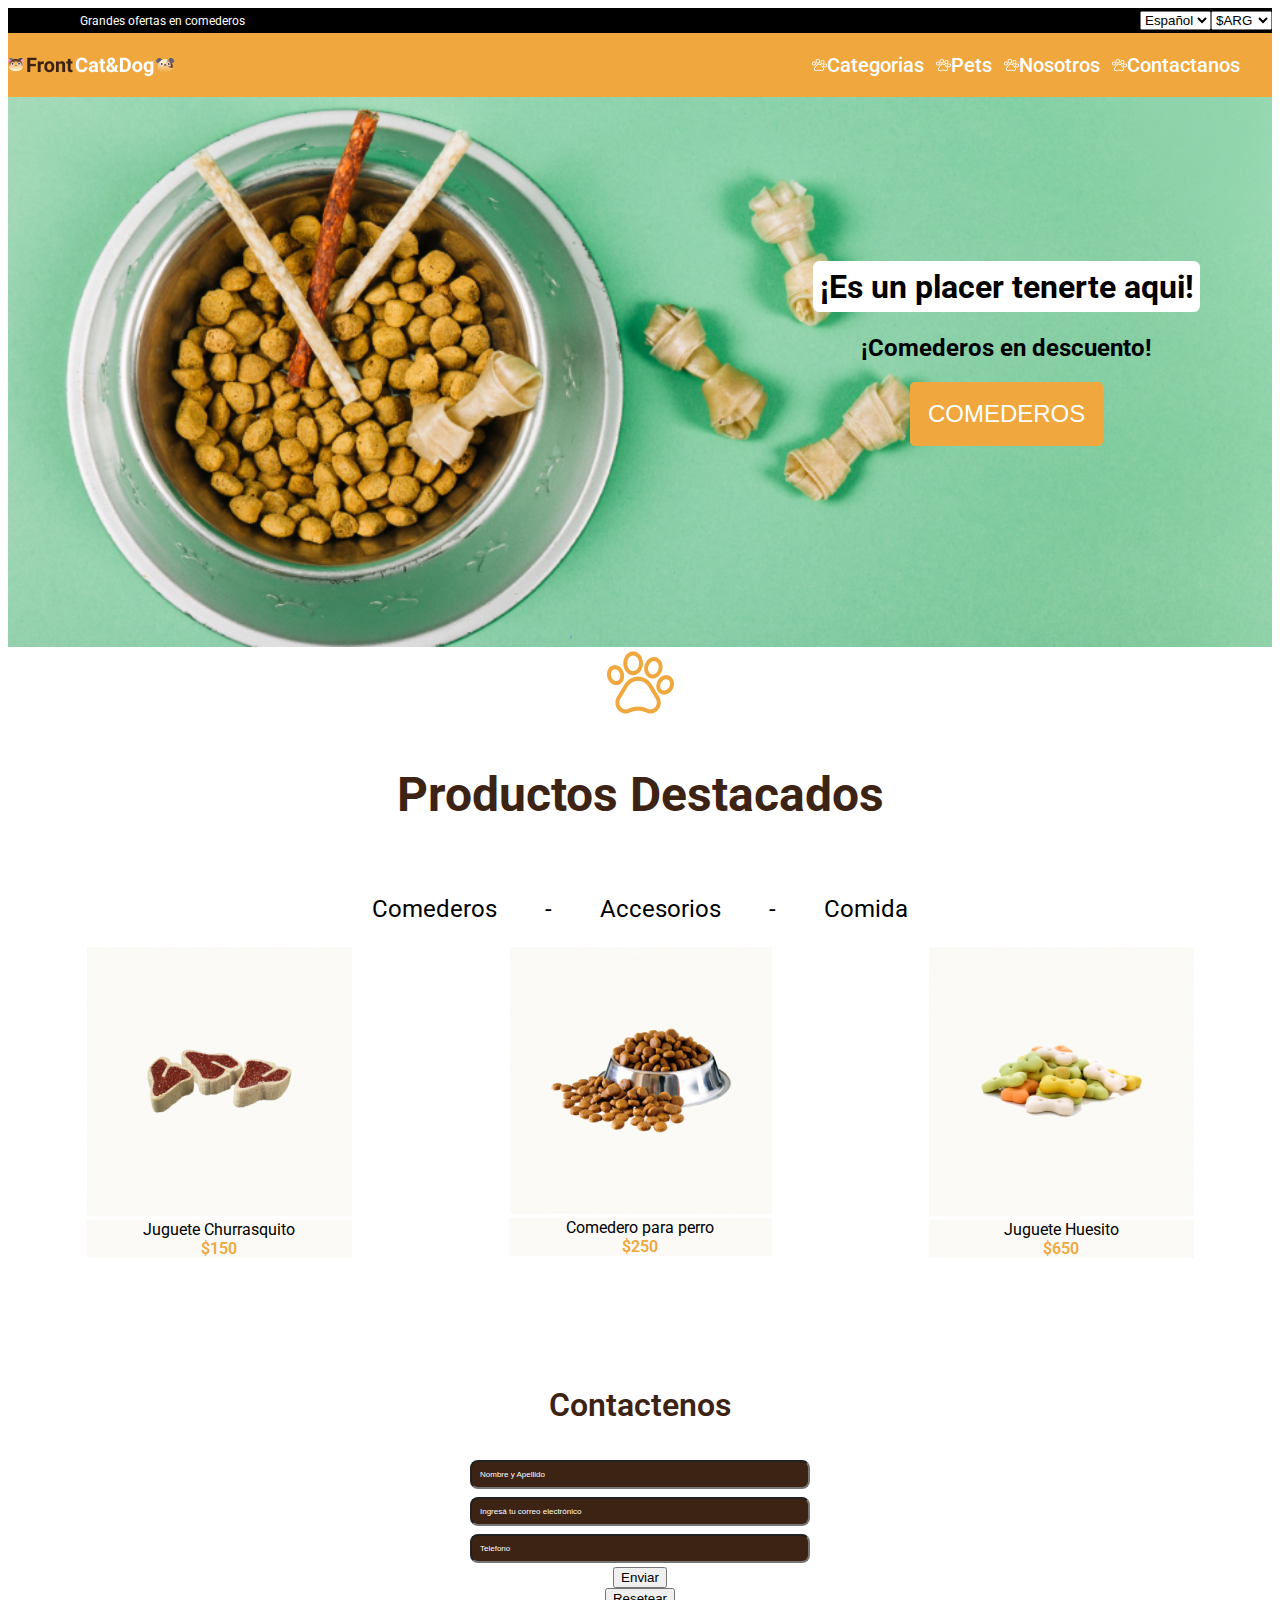
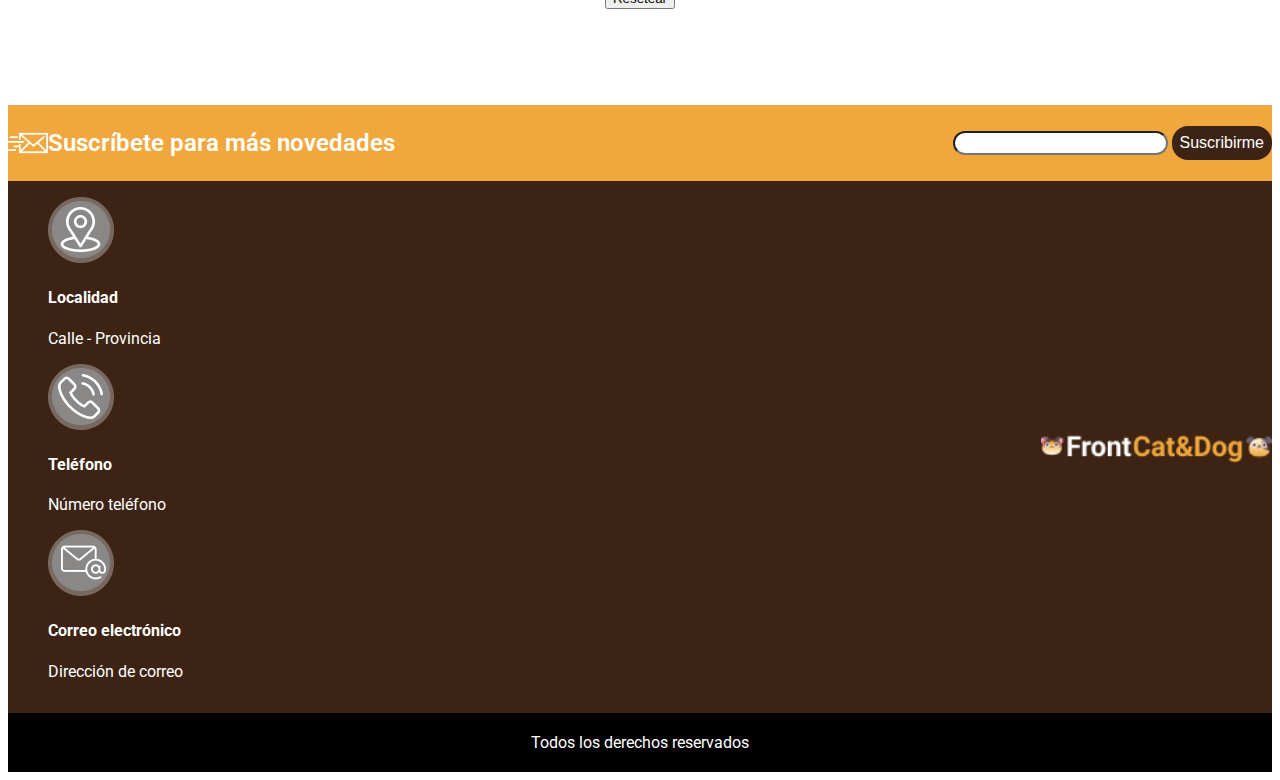
<file: index.html>
<!DOCTYPE html>
<html lang="en">

<head>
    <meta charset="UTF-8">
    <meta http-equiv="X-UA-Compatible" content="IE=edge">
    <meta name="viewport" content="width=device-width, initial-scale=1.0">
    <link rel="stylesheet" href="css/style.css">
    <title>Pet Shop</title>
</head>

<body>
    <header>
        <div class="top">
            <p>Grandes ofertas en comederos</p>
            <div class="select">
                <label for="Idioma"></label>
                <select name="Idioma" id="idioma">
                    <option value="Español">Español</option>
                    <option value="Ingles">Ingles</option>
                </select>
                <label for="Currency"></label>
                <select name="Moneda" id="Moneda">
                    <option value="$ARG">$ARG</option>
                    <option value="USD">USD</option>
                    <option value="EURO">EURO</option>
                </select>
            </div>
        </div>
        <nav class="header">
            <img src="img/Logo.png" alt="logo">
            <ul class="primernav">
                <a href="Views/Categorias.html"> <img src="img/pawprint4.png" alt="">Categorias</a>
                <a href="Views/Pets.html"><img src="img/pawprint4.png" alt="">Pets </a>
                <a href="Views/Nosotros.html"><img src="img/pawprint4.png" alt="">Nosotros</a>
                <a href="Views/Contactanos.html"><img src="img/pawprint4.png" alt="">Contactanos</a>
            </ul>
        </nav>
    </header>


    <main>
        <section class="banner">
            <div class="text_banner">
                <h1>¡Es un placer tenerte aqui!</h1>
                <h2>¡Comederos en descuento!
                </h2>
                <button>COMEDEROS</button>
            </div>
        </section>
        <div>
            <section class="elements">
                <img src="img/pawprint1.png" alt="">
                <p class="?"> Productos Destacados </p>
                <nav class="navcenter">
                    <p class="?">Comederos</p>
                    <p> - </p>
                    <p class="?">Accesorios</p>
                    <p> - </p>
                    <p class="?">Comida</p>
                </nav>
            </section>
            <section class="card">
                <div>
                    <img src="img/churrasquito.png" alt=""></img>
                    <p class="producto">Juguete Churrasquito</p>
                    <p class="precio">$150</p>
                </div>

                <div>
                    <img src="img/comedero.png" alt=""></img>
                    <p class="producto">Comedero para perro</p>
                    <p class="precio">$250</p>
                </div>

                <div>
                    <img src="img/Huesito.png" alt=""></img>
                    <p class="producto">Juguete Huesito</p>
                    <p class="precio">$650</p>
                </div>
            </section>
        </div>

        <form class="completo">
            <p class="cto">Contactenos</p>
            <input class="formcomple" type="text" id="fname" name="fname" value="Nombre y Apellido">
            <input class="formcomple" type="text" id="lname" name="lname" value="Ingresá tu correo electrónico">
            <input class="formcomple" type="text" id="lname" name="lname" value="Telefono">
            <input class="sr" type="submit" value="Enviar">
            <input class="sr" type="reset" value="Resetear"></span>
        </form>

    
    </main>

    <footer>
        <section class="footer1">
            <article class="mail">
                <img src="img/enviar-correo.png" alt="enviar correo">
                <p>Suscríbete para más novedades</p>
            </article>
            <article>
                <form>
                    <label for="email"></label>
                    <input type="email" id="email" name="email">
                    <input class="bt" type="submit" value="Suscribirme">
                </form>
                </article>
        
        </section>

        <section class="footer2">
            <ul>
                <li><img src="img/localidad.png" alt="">
                    <h4>Localidad</h4>
                    <p>Calle - Provincia</p>
                </li>
                <li><img src="img/telefono.png" alt="">
                    <h4>Teléfono</h4>
                    <p>Número teléfono</p>
                </li>
                <li><img src="img/mail.png" alt="">
                    <h4>Correo electrónico</h4>
                    <p>Dirección de correo</p>
                </li>
            </ul>
            <img class="logofooter" src="img/Logofooter.png" alt="logo">
        </section>

        <section class="footer3">
            <p>Todos los derechos reservados</p>
        </section>


    </footer>

</body>

</html>
</file>
<file: css/style.css>
@import url("https://fonts.googleapis.com/css2?family=Roboto:ital,wght@0,100;0,700;1,100;1,700&display=swap");

:root {
  --color-header: #000;
  --color-secundario: #f0a83e;
  --color-texto: #3c2313;
}
html {
  font-family: "Roboto", sans-serif;
  background-color: #ffffff;
}

header div {
  display: flex;
  justify-content: space-between;
  background-color: var(--color-header);
  height: 25px;
  color: #ffffff;
  align-items: center;
}
header p {
  font-size: 0.75em;
  margin-left: 6em;
}
/*Quiero cambiar el fondo del select a negro, sin borde y con fuente blanca*/
.select {
}

.header {
  background-color: var(--color-secundario);
  height: 4em;
  display: flex;
  justify-content: space-between;
  align-items: center;
}
.primernav {
  display: flex;
  gap: 0.75em;
  margin-right: 2em;
}
.primernav a {
  text-decoration: none;
  color: #ffffff;
  font-weight: 500;
  font-size: 1.25em;
}

.banner {
  background-image: url("../img/bowl-and-pet-daities-on-green-background\ 1.png");
  background-size: cover;
  height: 550px;
}
.text_banner {
  position: absolute;
  display: inline-block;
  top: 15em;
  right: 5em;
  text-align: center;
}
h1 {
  font-size: 2em;
  font-weight: 700;
  color: #000;
  background-color: #ffffff;
  border-radius: 0.2em;
  padding: 0.2em;
}
button {
  background-color: var(--color-secundario);
  color: #ffffff;
  border-radius: 0.2em;
  border: none;
  font-size: 1.5em;
  font-weight: 500;
  padding: 0.75em;
}

.elements {
  display: flex;
  flex-direction: column;
  align-items: center;
  font-size: 3em;
  font-weight: 700;
  color: var(--color-texto);
}
.navcenter {
  display: flex;
  flex-direction: row;
  gap: 2em;
  font-size: 0.5em;
  font-weight: 400;
  color: #000;
}

.card {
  display: flex;
  justify-content: space-around;
  margin: 0;
  text-align: center;
}
.producto {
  background-color: #fbfaf6;
  margin: 0;
}
.precio {
  background-color: #fbfaf6;
  color: #f0a83e;
  font-weight: 600;
  margin: 0;
}
.footer1 {
  display: flex;
  justify-content: space-between;
  align-items: center;
  background-color: var(--color-secundario);
  color: #ffffff;
}
.mail {
  display: flex;
  justify-content: flex-start;
  align-items: center;
  font-weight: 600;
  font-size: 1.5em;
}

article form input {
  border-radius: 1em;
  font-size: 1em;
}
.bt {
  background-color: #3c2313;
  border: none;
  color: #ffffff;
  padding: 0.5em;
}

.footer2 {
  display: flex;
  background-color: var(--color-texto);
  color: #ffffff;
  align-items: center;
  justify-content: space-between;
}
.footer3 {
  background-color: #000;
  color: #ffffff;
  padding: 0.25em;
  text-align: center;
}
.logofooter {
  height: 2em;
  margin-right: 5em;
  margin: 0;
}
ul {
  list-style: none;
}
.completo {
  display: flex;
  flex-direction: column;
  align-items: center;
  margin: 6em;
}
.formcomple {
  font-size: 0.5em;
  background-color: #3c2313;
  color: #ffffff;
  border-radius: 1em;
  margin-top: 0.25em;
  padding: 1em;
  width: 40em;
  margin: 0.5em;
}
.sr {
  display: flex;
  flex-direction: row;
}
.cto {
  color: #3c2313;
  font-size: 2em;
  font-weight: 600;
}

@media (max-width: 650px) {

  header div{
    display: none;
}
.primernav {
  display: none;
nav-right: auto;
}

.card {
  display: flex;
  flex-direction: column;
  justify-content: center;
  margin: 0;
  text-align: space-around;




}
</file>
